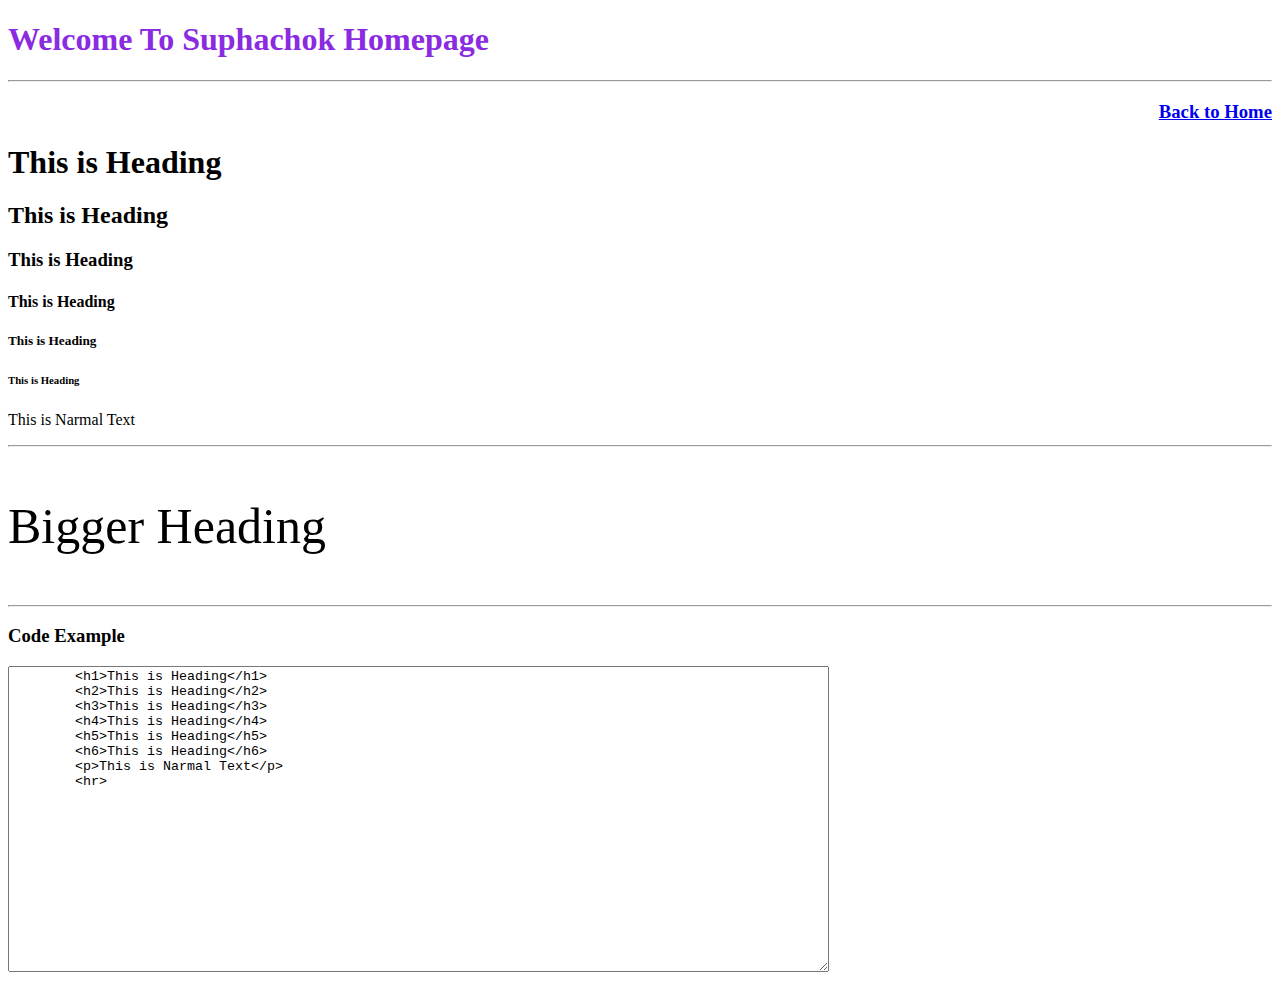
<file: 6540_02_heading.html>
<!DOCTYPE html>
<html lang="en">
<head>
    <meta charset="UTF-8">
    <meta name="viewport" content="width=device-width, initial-scale=1.0">
    <meta name="description" content="เรียนรู้การใช้คำสั่งภาษา HTML">
    <meta name="keywords" content="HTML CSS Bootstrap">
    <title>suphachok fakaewjan</title>
    <title>heading</title>
</head>
<body>
    <h1 style="color: blueviolet;">Welcome To Suphachok Homepage</h1>
    <hr>
     <h3 style="text-align: right;"><a href="6540_01_home.html">Back to Home</a></h3>
    <h1>This is Heading</h1>
    <h2>This is Heading</h2>
    <h3>This is Heading</h3>
    <h4>This is Heading</h4>
    <h5>This is Heading</h5>
    <h6>This is Heading</h6>
    <p>This is Narmal Text</p>
    <hr>

    <p style="font-size: 50px;">Bigger Heading</p>
    <hr>
    <h3>Code Example</h3>
    <textarea name="" id="" cols="100" rows="20">
        <h1>This is Heading</h1>
        <h2>This is Heading</h2>
        <h3>This is Heading</h3>
        <h4>This is Heading</h4>
        <h5>This is Heading</h5>
        <h6>This is Heading</h6>
        <p>This is Narmal Text</p>
        <hr>
    </textarea>
</body>
</html>
</file>
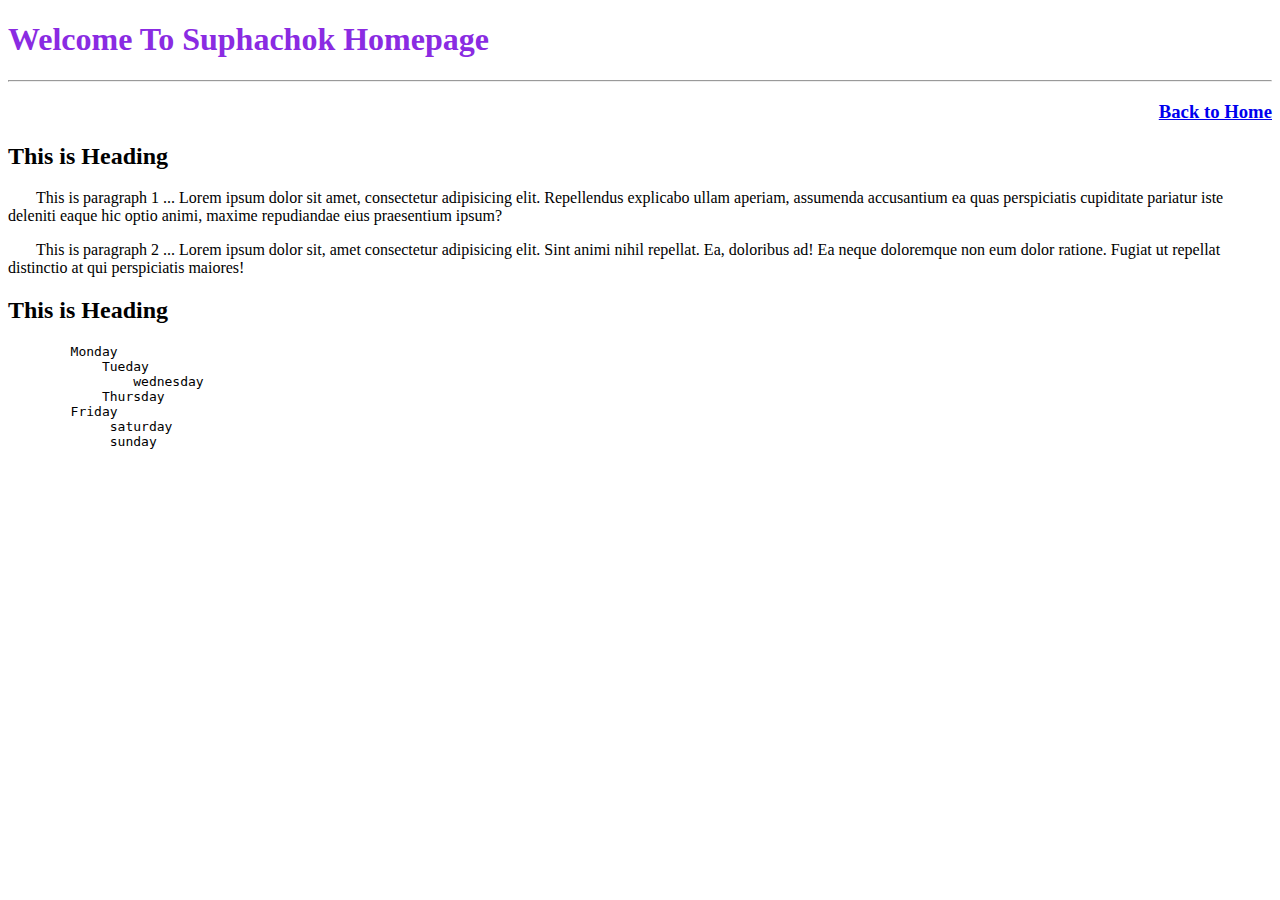
<file: 6540_03_paragraph.html>
<!DOCTYPE html>
<html lang="en">
<head>
    <meta charset="UTF-8">
    <meta name="viewport" content="width=device-width, initial-scale=1.0">
    <meta name="description" content="เรียนรู้การใช้คำสั่งภาษา HTML">
    <meta name="keywords" content="HTML CSS Bootstrap">
    <title>Document</title>
</head>
<body>
    <h1 style="color: blueviolet;">Welcome To Suphachok Homepage</h1>
    <hr>
    <h3 style="text-align: right;"><a href="6540_01_home.html">Back to Home</a></h3>
    <h2>This is Heading</h2>
    <p>
        &nbsp;&nbsp;&nbsp;&nbsp;&nbsp;&nbsp;&nbsp;This is paragraph 1 ... Lorem ipsum dolor sit amet, consectetur adipisicing elit. Repellendus explicabo ullam aperiam, assumenda accusantium ea quas perspiciatis cupiditate pariatur iste deleniti eaque hic optio animi, maxime repudiandae eius praesentium ipsum?
    </p>
    <p> 
        &nbsp;&nbsp;&nbsp;&nbsp;&nbsp;&nbsp;&nbsp;This is paragraph 2 ... Lorem ipsum dolor sit, amet consectetur adipisicing elit. Sint animi nihil repellat. Ea, doloribus ad! Ea neque doloremque non eum dolor ratione. Fugiat ut repellat distinctio at qui perspiciatis maiores!
    </p>

    <h2>This  is Heading</h2>
    <pre>
        Monday
            Tueday
                wednesday
            Thursday
        Friday
             saturday
             sunday

    </pre>
    
</body>
</html>
</file>
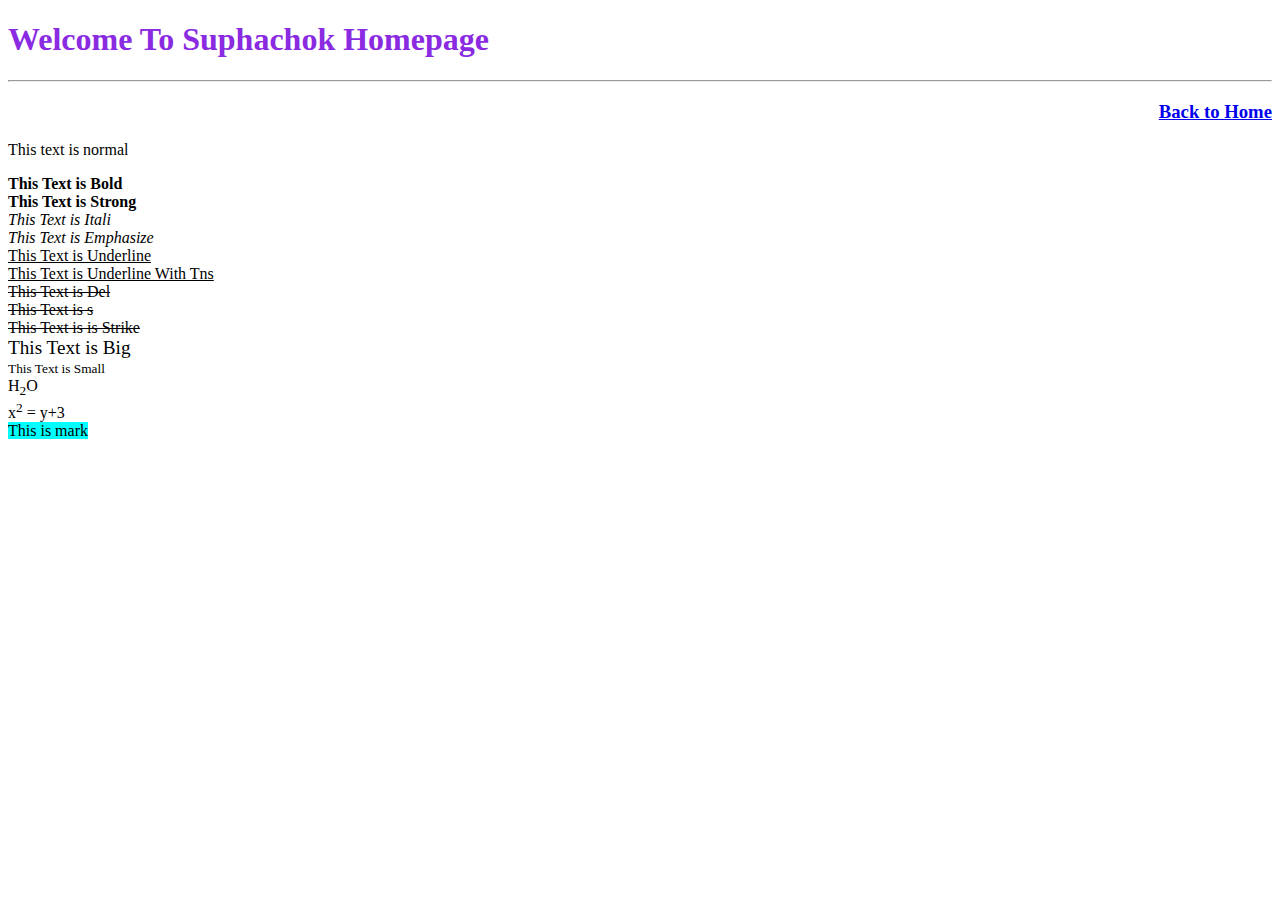
<file: 6540_04_formating.html>
<!DOCTYPE html>
<html lang="en">
<head>
    <meta charset="UTF-8">
    <meta name="viewport" content="width=device-width, initial-scale=1.0">
    <meta name="description" content="เรียนรู้การใช้คำสั่งภาษา HTML">
    <meta name="keywords" content="HTML CSS Bootstrap">
    <title>formating</title>
</head>
<body>
    <h1 style="color: blueviolet;">Welcome To Suphachok Homepage</h1>
    <hr>
    <h3 style="text-align: right;"><a href="6540_01_home.html">Back to Home</a></h3>

    <p>This text is normal</p>
    <b>This Text is Bold </b> <br>
    <strong>This Text is Strong</strong> <br>
    <i>This Text is Itali</i> <br>
    <em>This Text is  Emphasize</em> <br>
    <u>This Text is Underline</u> <br>
    <ins>This Text is Underline With Tns</ins> <br>
    <del>This Text is Del</del> <br>
    <s>This Text is s</s> <br>
    <strike>This Text is is Strike</strike> <br>
    <big>This Text is Big</big> <br>
    <small>This Text is Small</small> <br>
    H<sub>2</sub>O <br>
    x<sup>2</sup> = y+3 <br>
    <mark style=" background-color: aqua;">This is mark</mark>

    
</body>
</html>
</file>
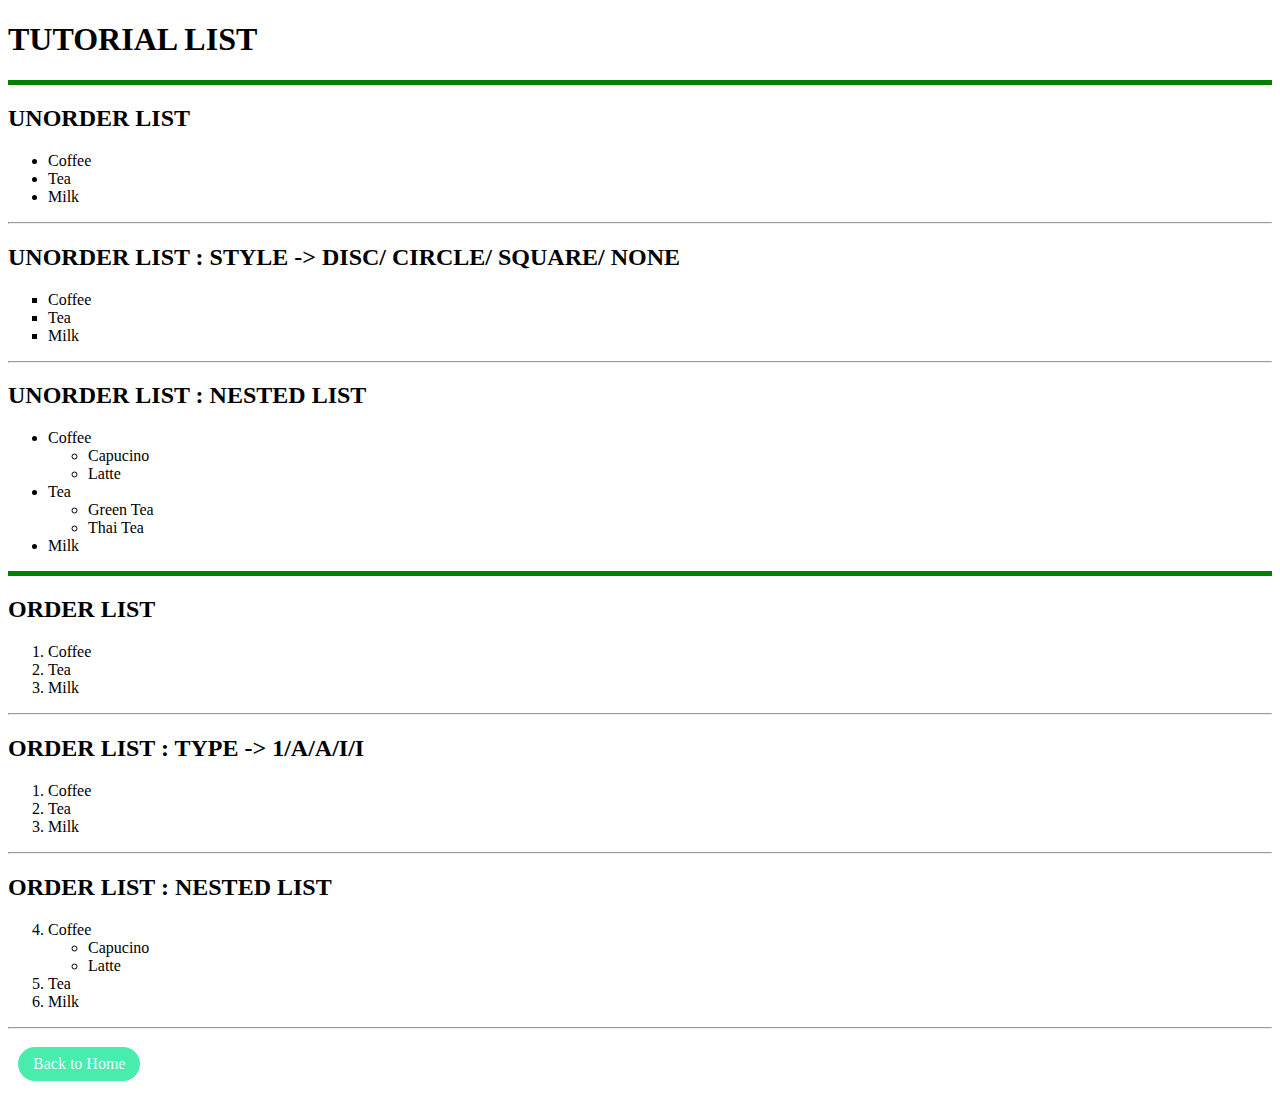
<file: 6540_08_list.html>
<!DOCTYPE html>
<html lang="en">
<head>
    <meta charset="UTF-8">
    <meta name="viewport" content="width=device-width, initial-scale=1.0">
    <title>List</title>
    <style>
        .text-uppercase{
            text-transform: uppercase;
        }
        div{
            background-color: #48ecad;
            padding: 8px 15px;
            border-radius: 30px;
            margin: 10px;
            display: inline-block;
        }
        a{
            color: aliceblue;
            text-decoration: none;
        }
       
    </style>
    
</head>
<body>
    <h1 class="text-uppercase">tutorial list</h1>   
    <hr size="5" color="green">
    <h2 class="text-uppercase">unorder list</h2>
    <ul>
        <li>Coffee</li>
        <li>Tea</li>
        <li>Milk</li>
    </ul>
    <hr>
    <h2 class="text-uppercase">unorder list : style -> disc/ circle/ square/ none </h2>
    <ul style="list-style-type: square;">
        <li>Coffee</li>
        <li>Tea</li>
        <li>Milk</li>
    </ul>
    <hr>
    <h2 class="text-uppercase">unorder list : nested list</h2>
    <ul>
        <li>
            Coffee
            <ul>
                <li>Capucino</li>
                <li>Latte</li>
            </ul>
        </li>
        <li>
            Tea
            <ul>
                <li>Green Tea</li>
                <li>Thai Tea</li>
            </ul>
        </li>
        <li>Milk</li>
    </ul>
    <hr size="5" color="green">
    <h2 class="text-uppercase">order list</h2>
    <ol>
        <li>Coffee</li>
        <li>Tea</li>
        <li>Milk</li>
    </ol>
    <hr>
    <h2 class="text-uppercase">order list : type -> 1/A/a/I/i </h2>
    <ol type="1">
        <li>Coffee</li>
        <li>Tea</li>
        <li>Milk</li>
    </ol>
    <hr>
    <h2 class="text-uppercase">order list : Nested list</h2>
    <ol type="1" start="4">
        <li>Coffee
            <ul>
                <li>Capucino</li>
                <li>Latte</li>
            </ul>
        </li>
        <li>Tea</li>
        <li>Milk</li>
    </ol>
    <hr>
    <div><a href="6540_01_home.html">Back to Home</a></div>
    
</body>
</html>
</file>
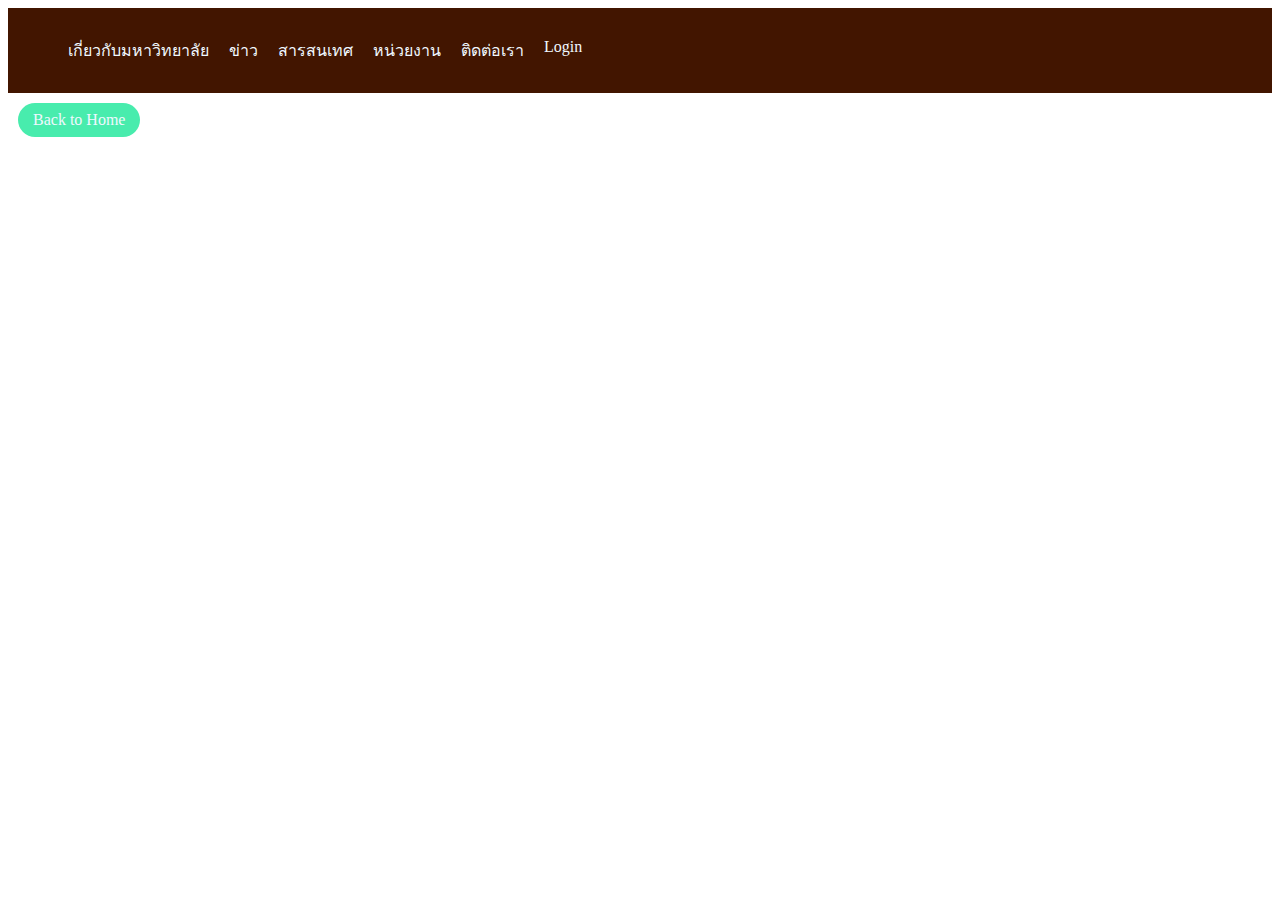
<file: 6540_09_menu-list.html>
<!DOCTYPE html>
<html lang="en">
<head>
    <meta charset="UTF-8">
    <meta name="viewport" content="width=device-width, initial-scale=1.0">
    <title>Navbar</title>
    <style>
       nav{
        background-color: rgb(66, 21, 0);
        color: aliceblue;
        padding: 4px 10px;
        
        
        
       }
       ul{
        list-style: none;
        overflow: hidden;
       }
       li{
        float: left;
        margin: 10px;
       }
       div{
            background-color: #48ecad;
            padding: 8px 15px;
            border-radius: 30px;
            margin: 10px;
            display: inline-block;
        }
        a{
            color: aliceblue;
            text-decoration: none;
        }
    </style>
</head>
<body>
    <nav>
       <ul>
         <li>เกี่ยวกับมหาวิทยาลัย</li>
         <li>ข่าว</li>
         <li>สารสนเทศ</li>
         <li>หน่วยงาน</li>
         <li>ติดต่อเรา</li>
         <li>Login</li>
        </ul>
    </nav>
    <div><a href="6540_01_home.html">Back to Home</a></div>
</body>
</html>
</file>
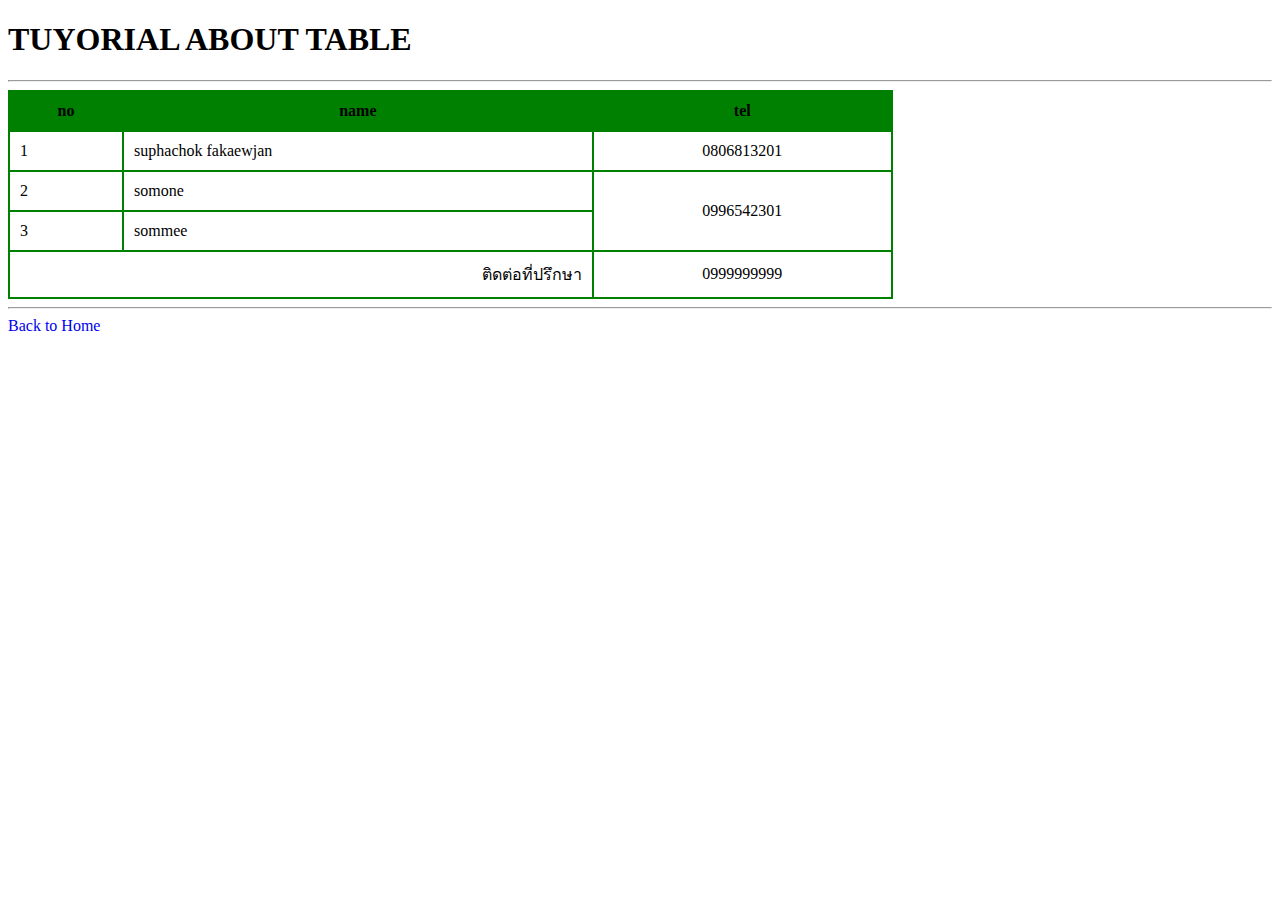
<file: 6540_10_table.html>
<!DOCTYPE html>
<html lang="en">
<head>
    <meta charset="UTF-8">
    <meta name="viewport" content="width=device-width, initial-scale=1.0">
    <title>Table</title>
    <link rel="stylesheet" href="css/custom.css">

</head>
<body>
    <h1 class="text-uppercase">tuyorial about table</h1>
    <hr>
    <table border="1" bordercolor="green" width="70%" cellpadding="10" cellspacing="0">
        <thead>
            <tr bgcolor="green">
                <th>no</th>
                <th>name</th>
                <th>tel</th>
            </tr>
        </thead>
        <tbody>
            <tr>
                <td>1</td>
                <td>suphachok fakaewjan</td>
                <td align="center">0806813201</td>
            </tr>
            <tr>
                <td>2</td>
                <td>somone</td>
                <td align="center"rowspan="2">0996542301</td>
            </tr>
            <tr>
                <td>3</td>
                <td>sommee</td>
            </tr>
        </tbody>
        <tfoot>
            <tr>
                
                <td colspan="2" align="right">ติดต่อที่ปรึกษา</td>
                <td align="center">0999999999</td>
            </tr>
        </tfoot>
    </table>
    <hr>
    <div><a href="6540_01_home.html">Back to Home</a></div>
</body>
</html>
</file>
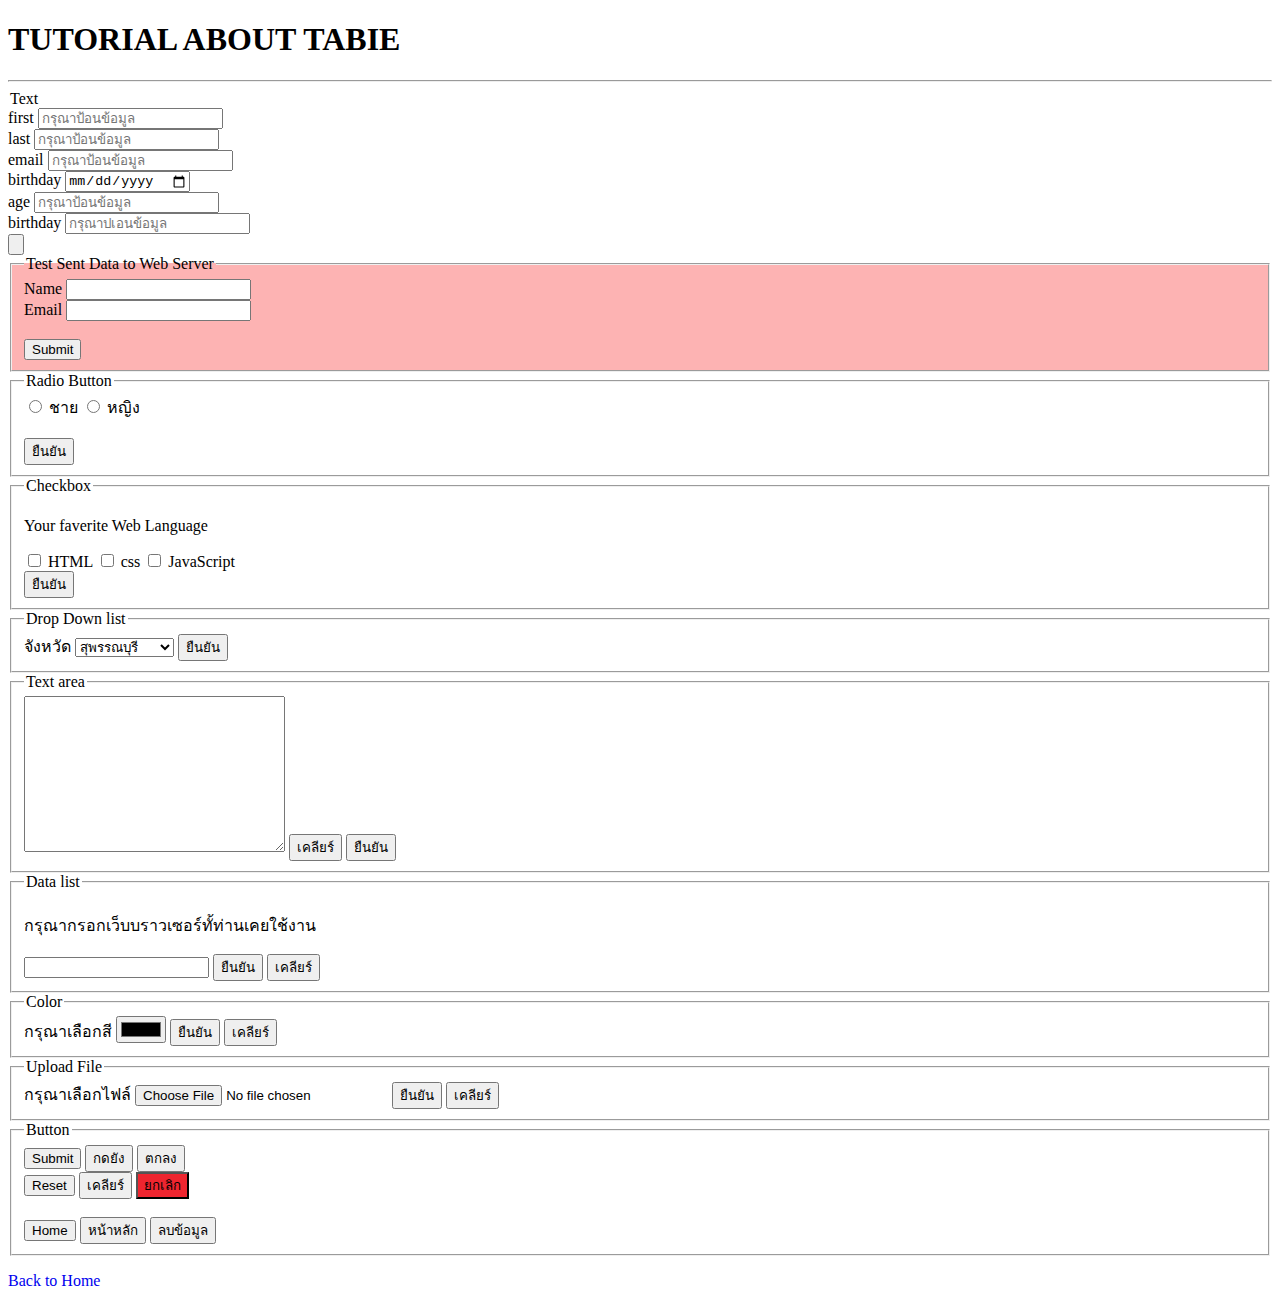
<file: 6540_11_From (1).html>
<!DOCTYPE html>
<html lang="en">
<head>
    <meta charset="UTF-8">
    <meta name="viewport" content="width=device-width, initial-scale=1.0">
    <title>From</title>
    <link rel="stylesheet" href="css/custom.css">
</head>
<body>
    <h1 class="text-uppercase">tutorial about tabie</h1>
    <hr>
    <form action="https://itmember166.000webhostapp.com/process_form.php" method="post">
        <from>
            <legend>Text</legend>
            <label for="">first</label>
            <input type="text" id="fname" name="fname" placeholder="กรุณาป้อนข้อมูล">
       
            <br>
            
            <label for="">last</label>
            <input type="text" id="lname" name="lname" placeholder="กรุณาป้อนข้อมูล">
            <br>

            <label for="">email</label>
            <input type="email" id="email" name="email" placeholder="กรุณาป้อนข้อมูล">
            <br>

            <label for="">birthday</label>
            <input type="date" id="birthday" name="birthday" placeholder="กรุณาป้อนข้อมูล">
            <br>
        
            <label for="">age</label>
            <input type="number" id="age" name="age" placeholder="กรุณาป้อนข้อมูล"> 
            <br>
           
            <label for="">birthday</label>
            <input type="number" id="age" name="age" placeholder="กรุณาปเอนข้อมูล">
            <br>
            <input type="submit" value="">
       
        </fieldset>
        </from>
       
         <form action="https://itmember166.000webhostapp.com/process_form.php" method="post">
            <fieldset style="background-color: rgb(253, 179, 179);">
                <legend>Test Sent Data to Web Server</legend>
                <label for="firstName">Name</label>
                <input type="text"name="input_name" id="firstName"  > 
               <br>
                <label for="mail">Email</label>
                <input type="text"name="input_mail" id="mail"  > 
                <br><br>
                <input type="submit" >
            </fieldset>
        </form>
           
    
    
    
        <form action="https://itmember166.000webhostapp.com/process_form.php" method="post">
        <fieldset>
            <legend>Radio Button</legend>
            <label for="gender"></label>
            <input type="radio" name="input_gender" id="gender" itemid="Male" piaceholder="กรุณาป้อนข้อมูล">
            <label for="">ชาย</label>
            
            <input type="radio" name="input_gender" id="gender" itemid="Male" piaceholder="กรุณาป้อนข้อมูล">
            <label for="">หญิง</label>
             <br><br>
             <input type="submit" value="ยืนยัน">
        </fieldset>
        
        <form action="https://itmember166.000webhostapp.com/process_form.php" method="post">
        <fieldset>
            <legend>Checkbox</legend>
            <p>Your faverite Web Language</p>
            <input type="checkbox" id="HTML" name="f-language1" value="HTML">
            <label for="HTML">HTML</label>
           
            <input type="checkbox" id="css" name="f-language2" value="css">
            <label for="css">css</label>
            
            <input type="checkbox" id="JavaScript" name="f-language3" value="JavaScript">
            <label for="JavaScript">JavaScript</label> <br>
            <input type="submit" value="ยืนยัน" >
        </fieldset>
    </form>
    
    <form action="https://itmember166.000webhostapp.com/process_form.php" method="post">
        <fieldset>
            <label for="province">จังหวัด</label>
            <legend> Drop Down list </legend>
            <select name="province" id="province"  >
                <option value="suphanburi">สุพรรณบุรี</option>
                <option value="kanchanaburi">กาญจนบุรี</option>
                <option value="samut prakan">สมุทรปราการ</option>
            </select>
            <input type="submit" value="ยืนยัน" >
        </fieldset>
    </form>


    <form action="https://itmember166.000webhostapp.com/process_form.php" method="post">
        <fieldset>
            <label for="Teat Area"></label>
            <legend> Text area </legend>
            <textarea name="address" id="address" cols="30" rows="10"></textarea>
           
            <input type="reset" value="เคลียร์" >
            <input type="submit" value="ยืนยัน" >
        </fieldset>
    </form>

    <form action="https://itmember166.000webhostapp.com/process_form.php" method="post">
        <fieldset>
            <legend> Data list </legend>
            <p>กรุณากรอกเว็บบราวเซอร์ทั้ท่านเคยใช้งาน</p>

            <input list="browsers" name="browsers">
            <datalist id="browsers">
                <option value="Crome">
                <option value="FireFox">
                <option value="Edge">
            </datalist>
            
            <input type="submit" value="ยืนยัน" >
            <input type="reset" value="เคลียร์" >
        </fieldset>
    </form>


    <form action="https://itmember166.000webhostapp.com/process_form.php" method="post">
        <fieldset>
            <legend> Color </legend>
            <label>กรุณาเลือกสี</label>
            <input type="color" name="color">
            
            
            <input type="submit" value="ยืนยัน" >
            <input type="reset" value="เคลียร์" >
        </fieldset>
    </form>
   
    <form action="https://itmember166.000webhostapp.com/process_form.php" method="post">
        <fieldset>
            <legend> Upload File </legend>
            <label>กรุณาเลือกไฟล์</label>
            <input type="file" name="file">
            
            
            <input type="submit" value="ยืนยัน" >
            <input type="reset" value="เคลียร์" >
        </fieldset>
    </form>


    <form action="https://itmember166.000webhostapp.com/process_form.php" method="post">
        <fieldset>
            <legend> Button </legend>

            <input type="submit">
            <input type="submit" value="กดยัง" >
            <button type="submit">ตกลง</button>
            <br>
            <input type="reset">
            <input type="reset" value="เคลียร์" >
            <button type="reset" style="background-color: rgb(238, 37, 47);">ยกเลิก</button>
            <br><br>
            <a href="6540_01_home.html"><input type="button" value="Home"></a>
            <a href="6540_01_home.html"><button type="button">หน้าหลัก </button> </a>
            <button type="button" onclick="alert('ต้องการลบใช่รึไม่')">ลบข้อมูล</button>
        </fieldset>
    </form>


    
    
    
    <p class="button"> <a href="6540_01_home.html">Back to Home</a></p>
</body>
</html>
</file>
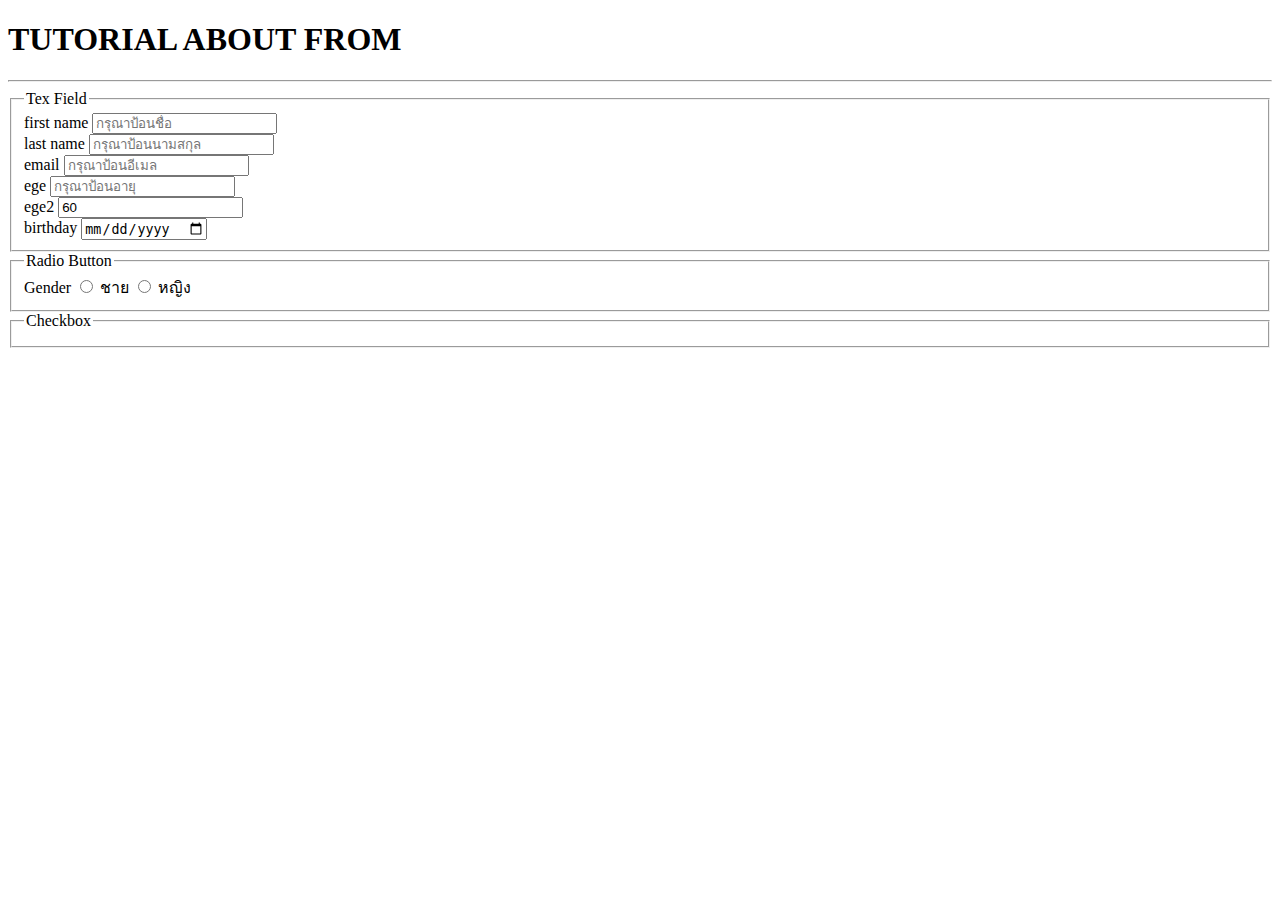
<file: 6540_11_from.html>
<!DOCTYPE html>
<html lang="en">
<head>
    <meta charset="UTF-8">
    <meta name="viewport" content="width=device-width, initial-scale=1.0">
    <title>From</title>
    <link rel="stylesheet" href="css/custom.css">
</head>
<body>
    <h1 class="text-uppercase">tutorial about from</h1>
    <hr>
    <from action="">
        <fieldset>
            <legend>Tex Field</legend>

            <label for="fname">first name</label>
            <input type="text" id="fname" name="fname" placeholder="กรุณาป้อนชื่อ" required>
            <br>

            <label for="lname">last name</label>
            <input type="text" id="lname" name="lname" placeholder="กรุณาป้อนนามสกุล" >
            <br>

            <label for="email">email</label>
            <input type="email" id="email" name="email" placeholder="กรุณาป้อนอีเมล" >
            <br>

            <label for="ege">ege</label>
            <input type="number" id="ege" name="ege" placeholder="กรุณาป้อนอายุ" min="0 " max="100">
            <br>

            <label for="ege2">ege2</label>
            <input type="number" id="ege2" name="ege2" placeholder="กรุณาป้อนอายุ" min="0 " max="100" value="60" readonly>
            <br>

            <label for="birthday">birthday</label>
            <input type="date" id="birthday" name="birthday" placeholder="กรุณาป้อนวันเกิด" >
            
        </fieldset>
        <fieldset>
            <legend>Radio Button</legend>

            <label for="gender">Gender</label>
            <input type="radio" name="gender" id="Male" value="ชาย">
            <label for="">ชาย</label>
            
            <input type="radio" name="gender" id="Female" value="หญิง">
            <label for="">หญิง</label>
        </fieldset>
        <fieldset>
            <legend>Checkbox</legend>
        </fieldset>
    </from>
</body>
</html>
</file>
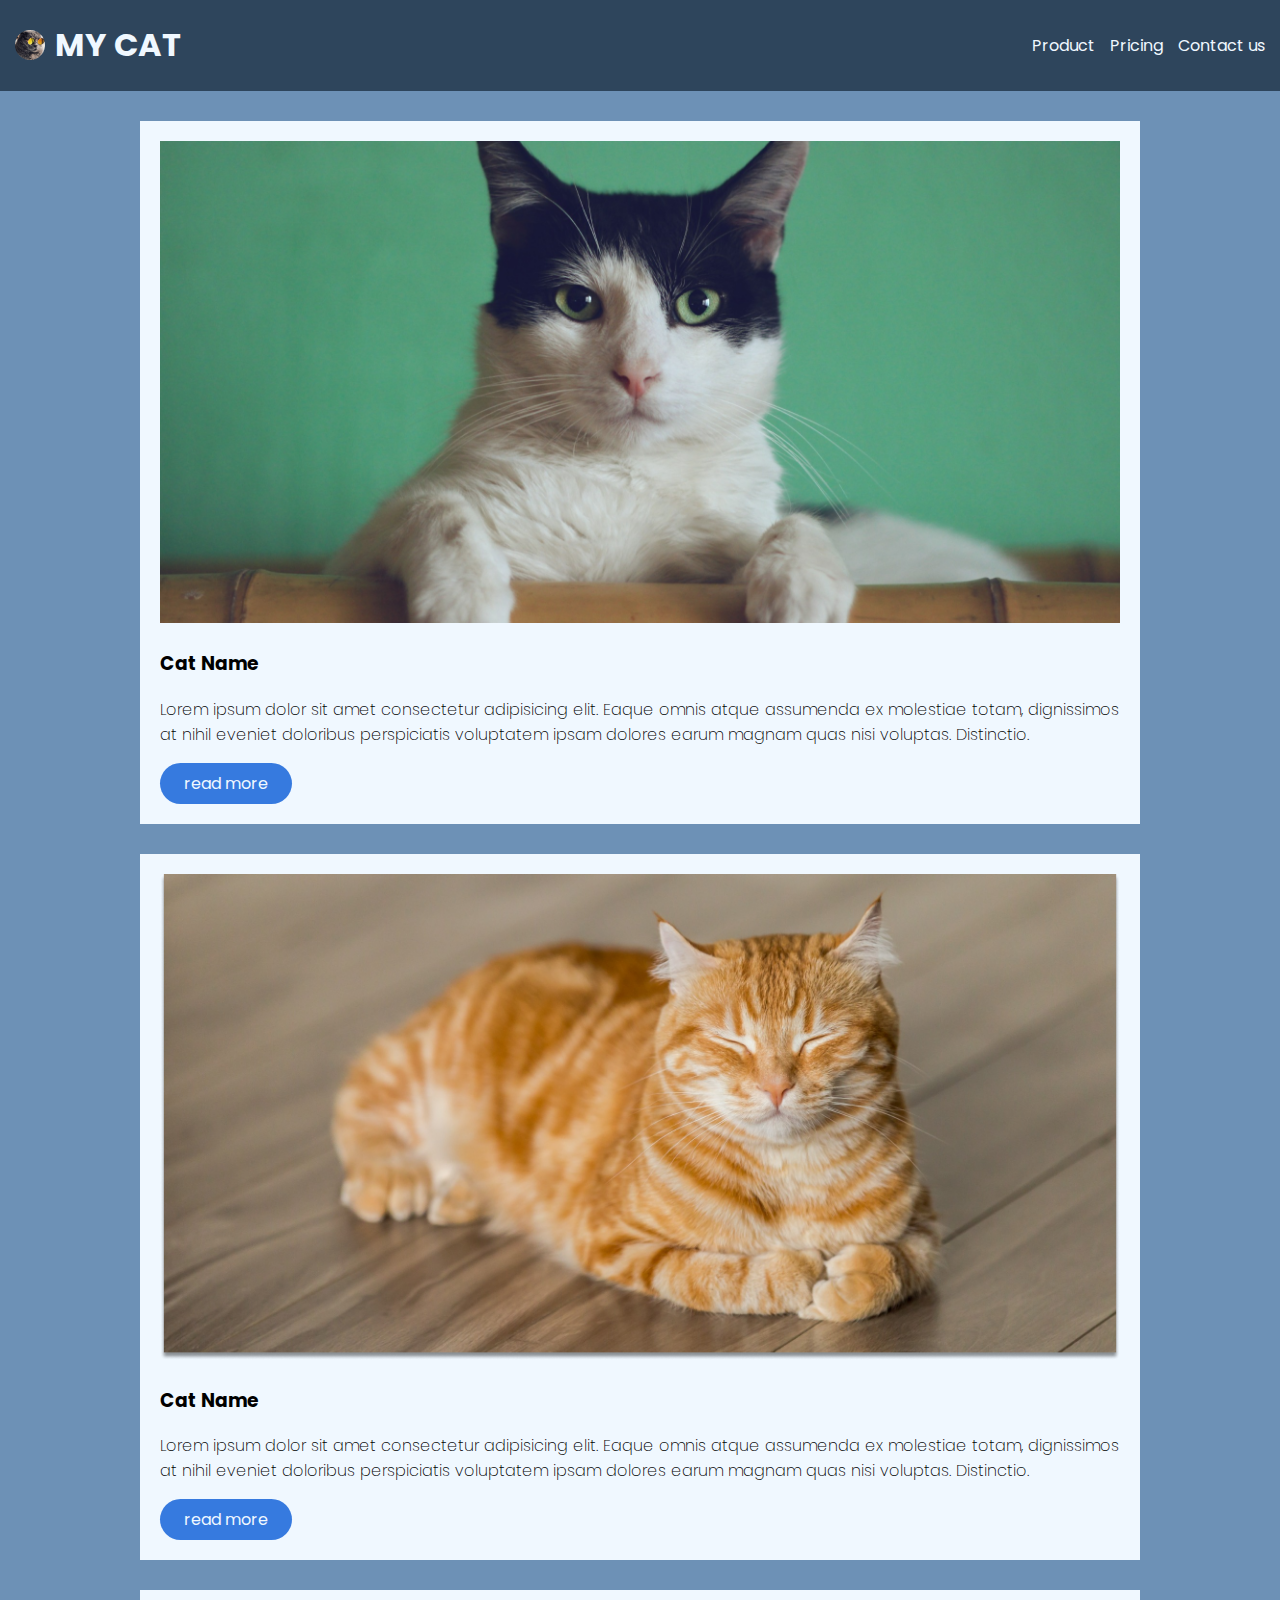
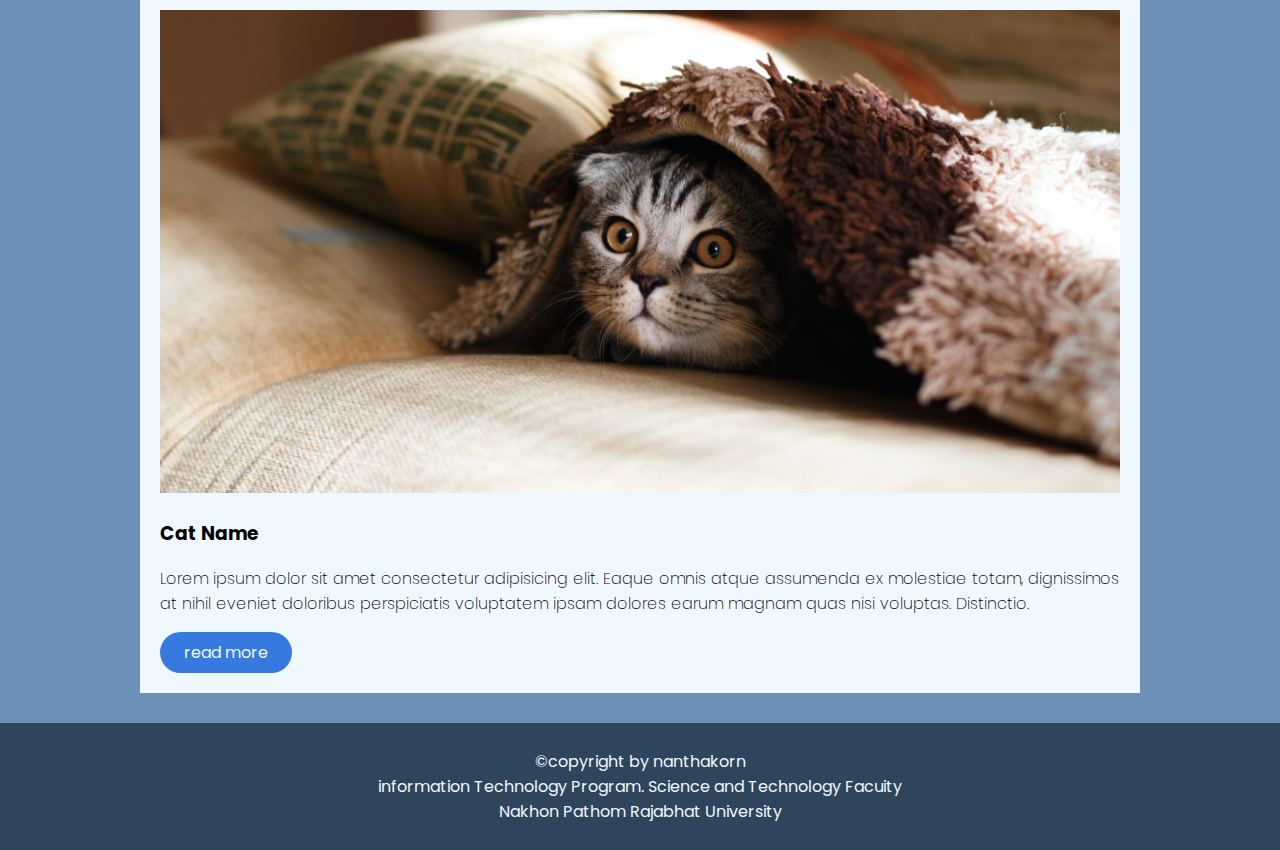
<file: MyPet.html>
<!DOCTYPE html>
<html lang="en">
<head>
    <meta charset="UTF-8">
    <meta name="viewport" content="width=device-width, initial-scale=1.0">
    <title>MyPet wedpage</title>
    <link rel="stylesheet" href="css/MyPet.css">
</head>

<body>
    <header>
            <nav>
                <div class="logo">
                    <img src="images/Cat1.png" alt="">
                    <h1 class="h1-title">My Cat</h1>
                </div>
                
                    <ul class="menu">
                        <li><a href="#">Product</a></li>
                        <li><a href="#">Pricing</a></li>
                        <li><a href="#">Contact us</a></li>
                    </ul>
                
            </nav>
    </header>
    <div class="main-content">
        <div class="box">
            <img src="images/Cat2.png" alt="" class="image">
            <h3>Cat Name</h3>
            <p class="text-param">Lorem ipsum dolor sit amet consectetur adipisicing elit. Eaque omnis atque assumenda ex molestiae totam, dignissimos at nihil eveniet doloribus perspiciatis voluptatem ipsam dolores earum magnam quas nisi voluptas. Distinctio.</p>
            <div class="button"><a href="#">read more</a></div>
        </div>
        <div class="box">
            <img src="images/Cat3.png" alt="" class="image">
            <h3>Cat Name</h3>
            <p class="text-param">Lorem ipsum dolor sit amet consectetur adipisicing elit. Eaque omnis atque assumenda ex molestiae totam, dignissimos at nihil eveniet doloribus perspiciatis voluptatem ipsam dolores earum magnam quas nisi voluptas. Distinctio.</p>
            <div class="button"><a href="#">read more</a></div>
        </div>
        <div class="box">
            <img src="images/Cat4.png" alt="" class="image">
            <h3>Cat Name</h3>
            <p class="text-param">Lorem ipsum dolor sit amet consectetur adipisicing elit. Eaque omnis atque assumenda ex molestiae totam, dignissimos at nihil eveniet doloribus perspiciatis voluptatem ipsam dolores earum magnam quas nisi voluptas. Distinctio.</p>
            <div class="button"><a href="#">read more</a></div>
        </div>

    </div>
    <footer>
        <p>&copy;copyright by nanthakorn <br>
            information Technology Program. Science and Technology Facuity <br>  
            Nakhon Pathom Rajabhat University <br>
        </p>

    </footer>                

    
</body>
</html>
</file>
<file: css/custom.css>
.text-uppercase{
    text-transform: uppercase;
}
.Button{
    padding: 8px 20px;
    border-radius: 30px;
    background-color: aquamarine;
    display: inline-block;
    margin: 10px;
}
a{
    text-decoration: none;
    
}
footer{
    background-color: #2E455C;
    text-align: center;
    color: aliceblue;
    padding: 10px;
}
.my-circle{
    border-radius: 100%;
    width: 100px;
    height: 100px;
    margin: auto;
    
}
.mybg{
      background-color: #2E455C;
}
.member{
    background-color:#27A3AB;
    padding: 40px;
    text-align: center;
}

.member-box{
    width: 1100px;
    background-color: #fafafa;
    margin: auto;


    box-shadow: 0px 0px 5px 0.5px #888888;
    border-radius: 5px;
    padding: 1px 40px 40px;
}
</file>
<file: css/MyPet.css>
@import url('https://fonts.googleapis.com/css2?family=Poppins:ital,wght@0,100;0,200;0,400;0,600;1,900&display=swap');
  

body{
    background-color: #6D91B6;
    margin: 0;
    padding: 0;
    font-family: 'Poppins', sans-serif;
}

/* Start Header */
header{
    background-color: #2E455C;
}
nav{
    /* border: 2px solid white; */
    display: flex;
    justify-content: space-between;
    align-items: center;
}
.logo{
    /* border: 2px solid red; */
    /* width: 300px; */
    display: flex;
    align-items: center;
    margin-left: 15px;
}
.h1-title{
    margin-left: 10px;
    color: aliceblue;
    text-transform: uppercase;
}
.menu{
    /* border: 2px solid rgb(153, 241, 37); */
    /* width: 500px; */
    display: flex;
    list-style: none;
}
li{
    margin-right: 15px;
}
a{
    text-decoration: none;
    color: aliceblue;
}
/* End header */

/* start main-content */
.main-content{
    /* margin: auto; */
    margin-left: auto;
    margin-right: auto;
    width: 1000px;
}
.box{
    background-color: aliceblue;
    padding: 20px;
    margin: 30px 0px;
}
.image{
    width: 100%;
}
.button{
    color: aliceblue;
    background-color: #367ADF;
    padding: 8px 24px;
    border-radius: 30px;
    display: inline-block;
}
.text-param{
    font-weight: 200;
}

/* End main-content */

footer{
    background-color: #2E455C;
    text-align: center;
    color: aliceblue;
    padding: 10px;
}
</file>
